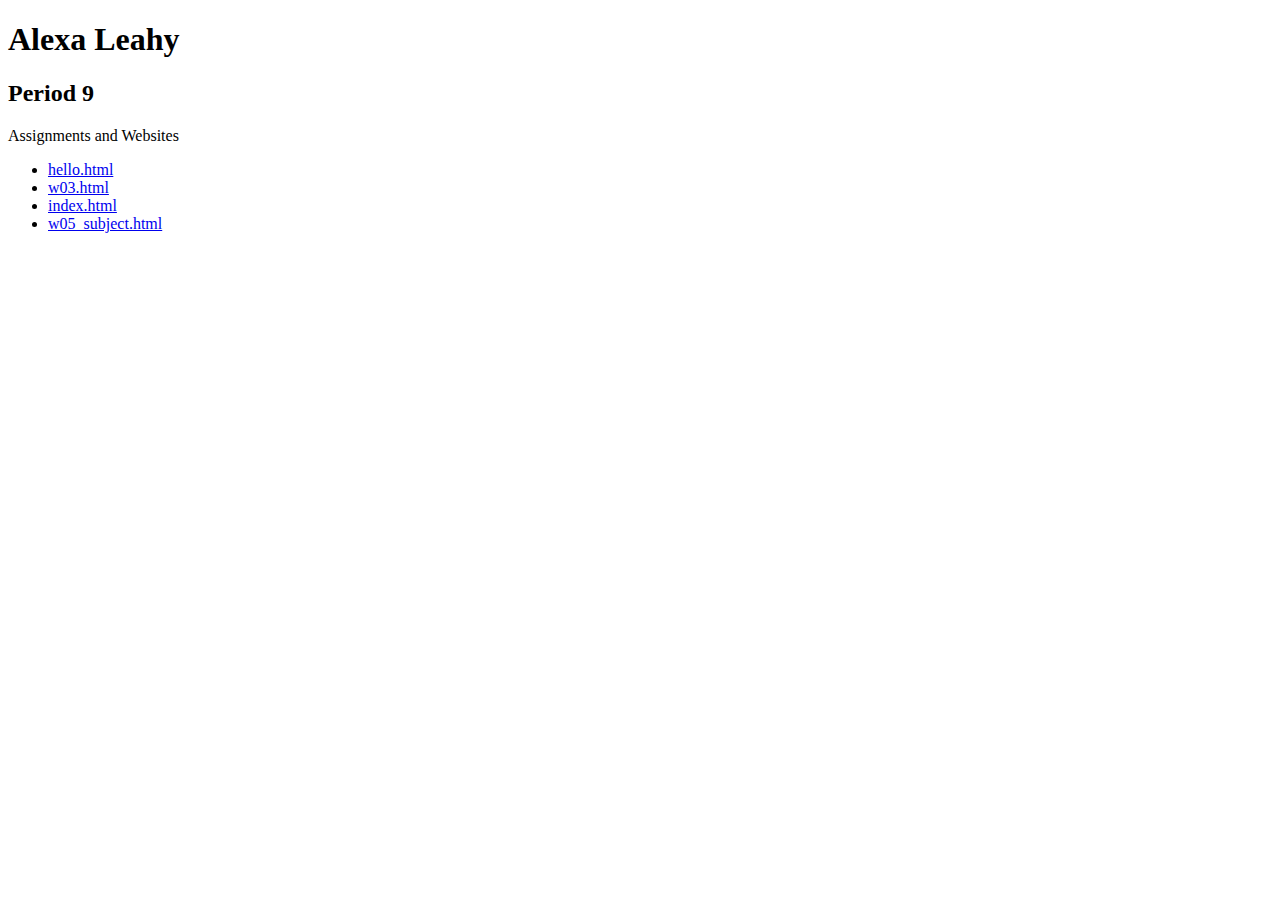
<file: index.html>
<!DOCTYPE html>

<html land="en">

    <head>
        <meta charset="utf-8">
        <title>alexa's index site</TITLE>
    </head>

<body>
    <h1> Alexa Leahy </h1>
    <h2> Period 9 </h2>

        <p> Assignments and Websites </p>

            <ul> <li> <a href="http://homer.stuy.edu/~aleahy60/hello.html"> hello.html </a> </li>
                 <li> <a href="http://homer.stuy.edu/~aleahy60/w03.html"> w03.html </a> </li>
                 <li> <a href="http://homer.stuy.edu/~aleahy60/index.html"> index.html </a> </li>
                 <li> <a href="http://homer.stuy.edu/~aleahy60/w05_subject.html"> w05_subject.html </a> </li>
            </ul>
</file>
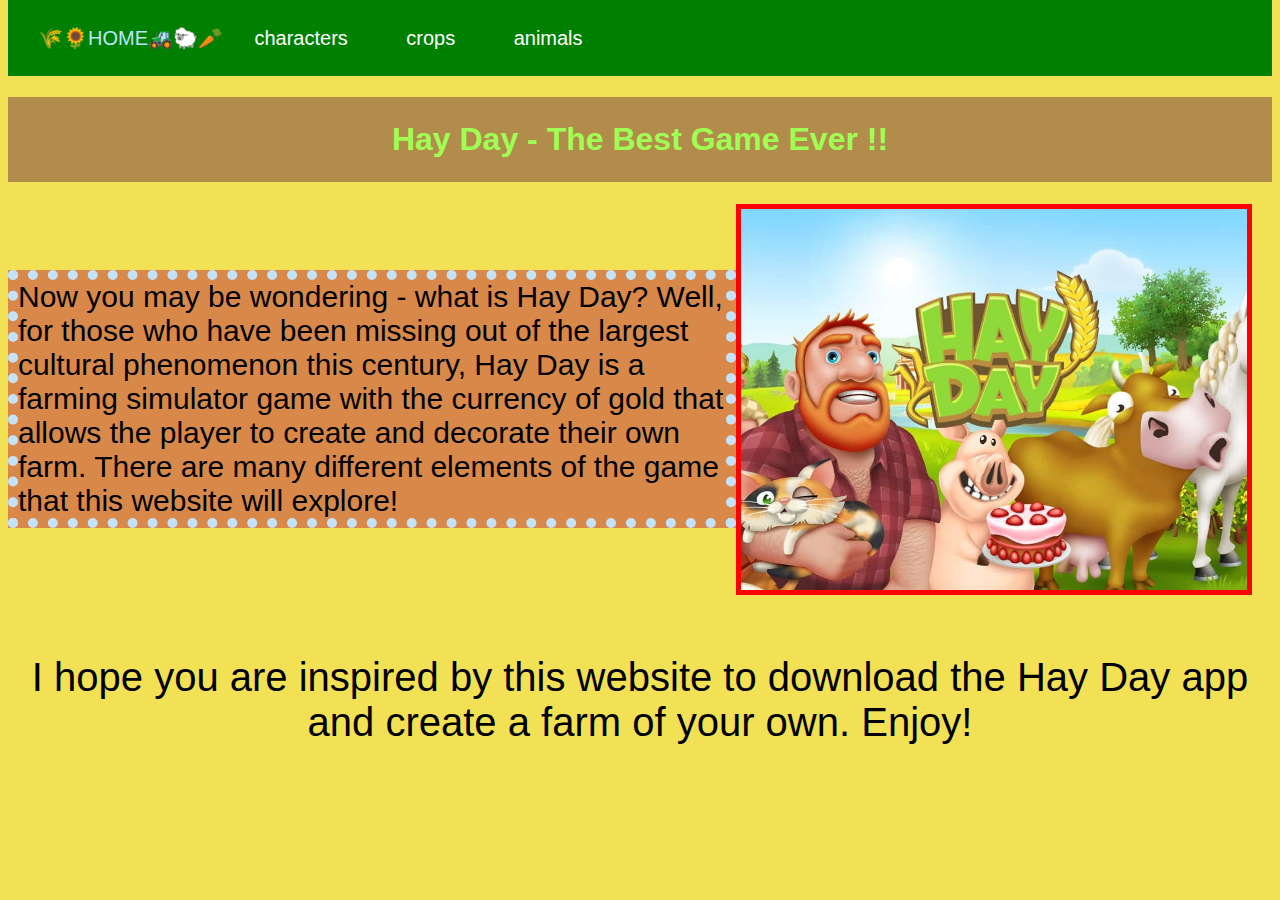
<file: site/index.html>
<!DOCTYPE html>

<html land="en">

    <head>
        <meta charset="utf-8">
        <title>home</title>
            <link rel="stylesheet" href="mystyle.css" type="text/css" >
    </head>

    <nav class="navs">
      <ul >
        <li class="navbar"> 🌾🌻HOME🚜🐑🥕 </li>
        <li class="navbar"> <a href="http://homer.stuy.edu/~aleahy60/site/characters.html"> characters </a> </li>
                <li class="navbar"> <a href="http://homer.stuy.edu/~aleahy60/site/crops.html"> crops </a> </li>
        <li class="navbar"> <a href="http://homer.stuy.edu/~aleahy60/site/animals.html"> animals </a> </li>
      </ul>
    </nav>



 <body>
     <h1 class="title"> Hay Day - The Best Game Ever !! </h1>

  <div class="main">
    <p class="intro"> Now you may be wondering - what is Hay Day? Well, for those who have been missing out of the largest
       cultural phenomenon this century, Hay Day is a farming simulator game with the currency of gold that allows the player to create and decorate their own farm.
       There are many different elements of the game that this website will explore!  </p>
    <img class="headimg" src="images/hay-day_key-art.jpg" alt="image showing hay day">

  </div>

  <p class="enjoy"> I hope you are inspired by this website to download the Hay Day app and create a farm of your own. Enjoy! </p>




 </body>
</file>
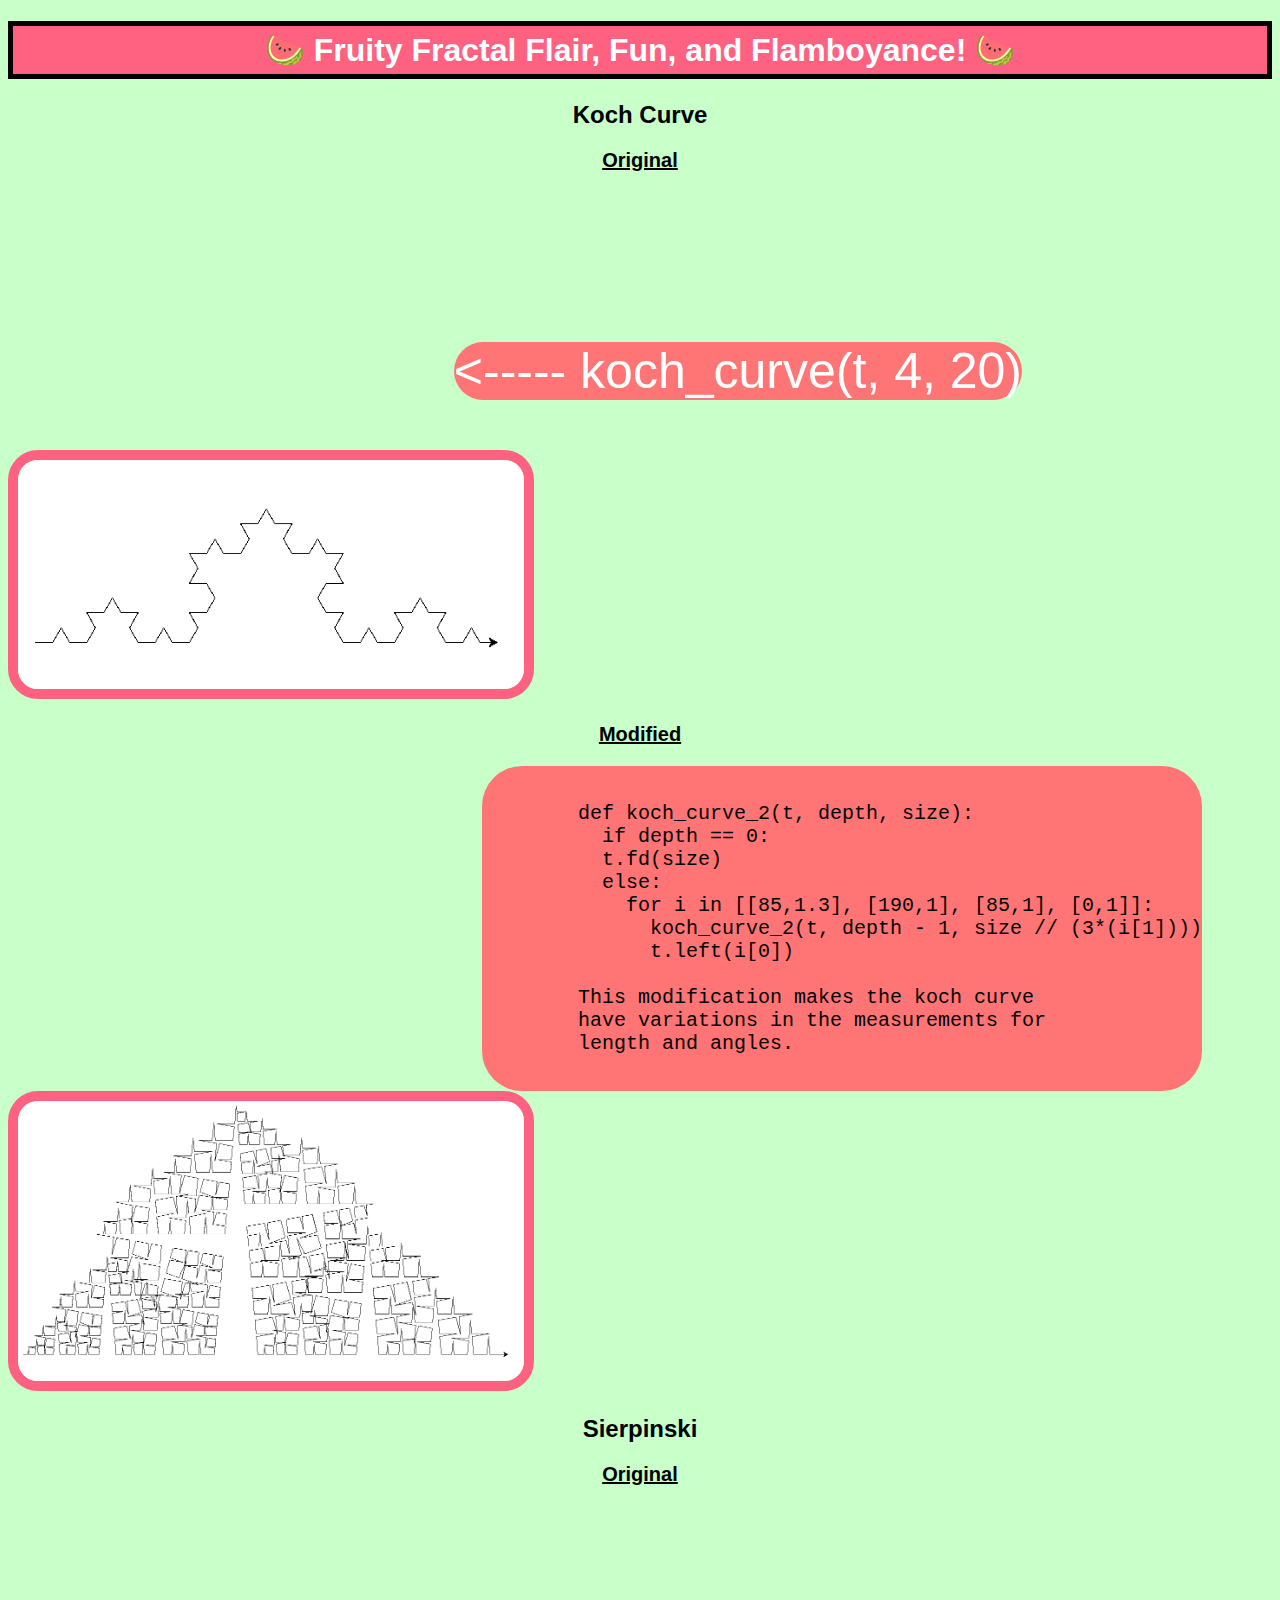
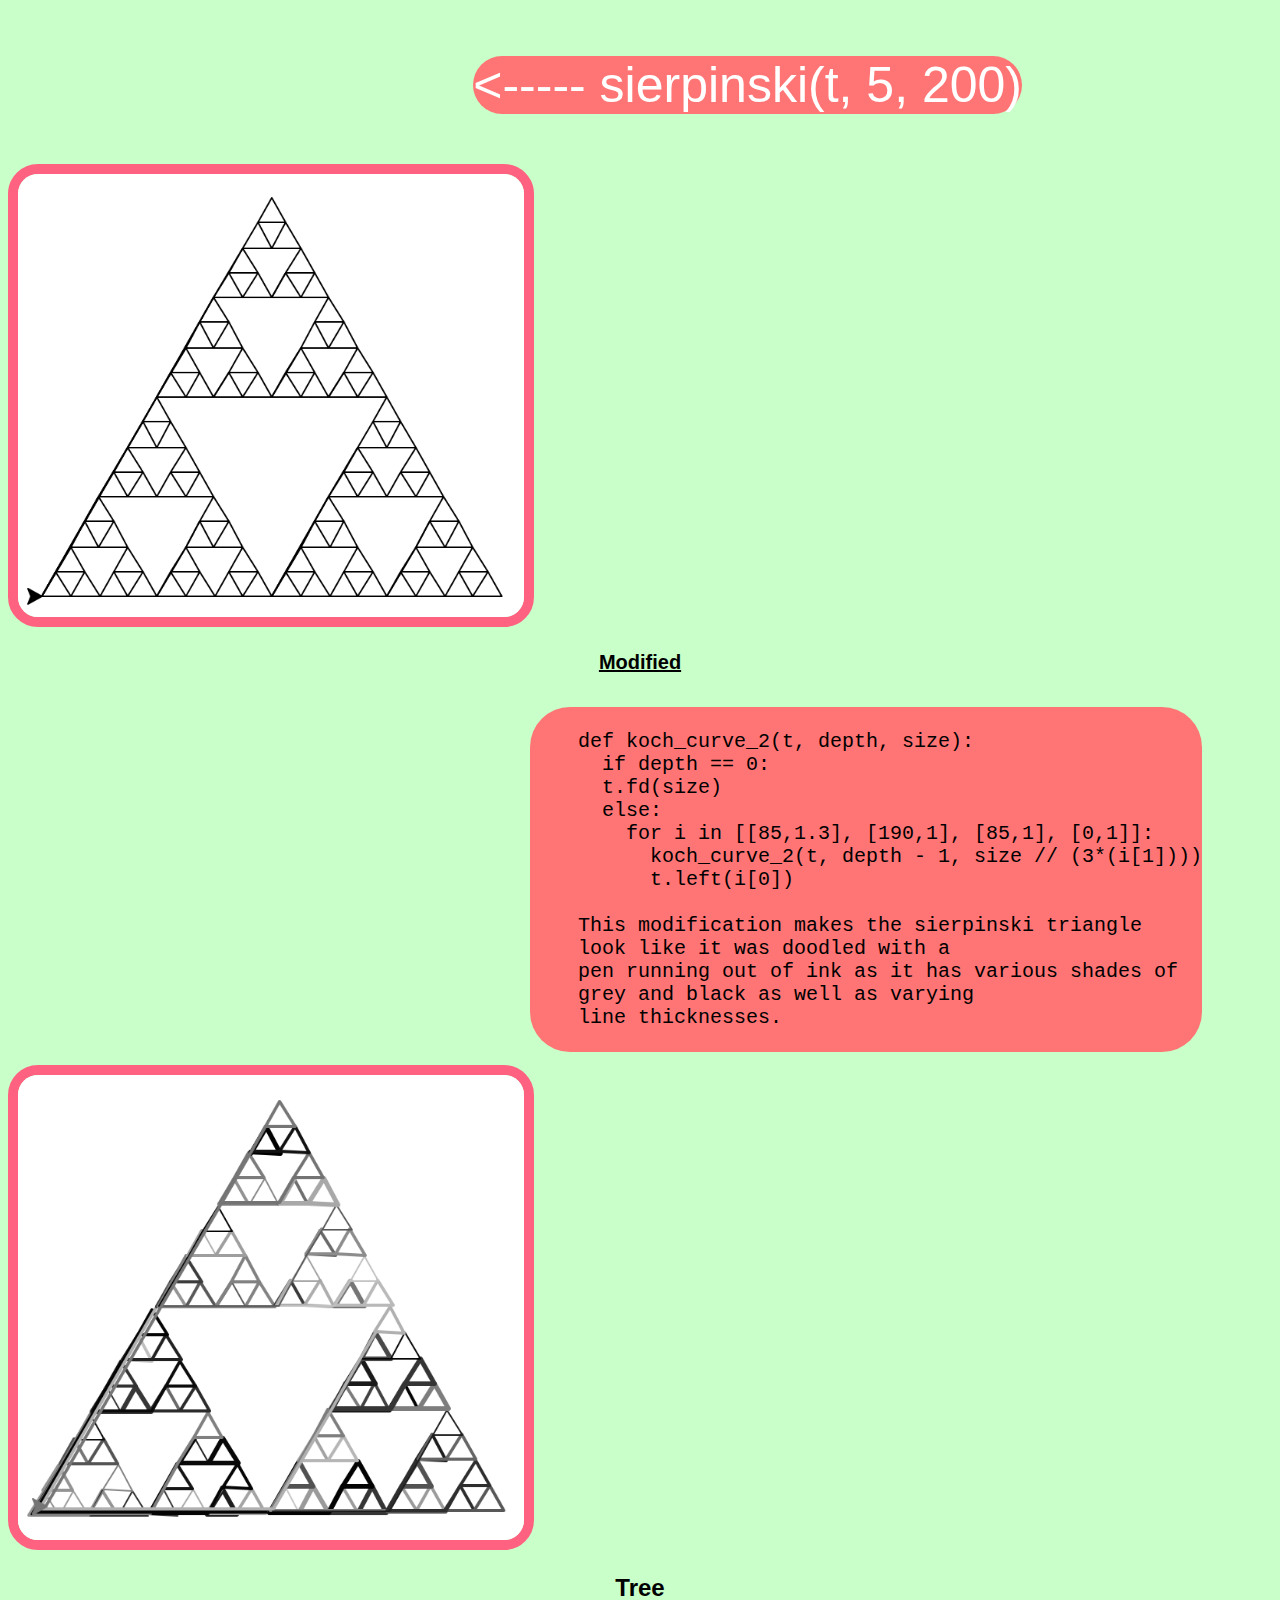
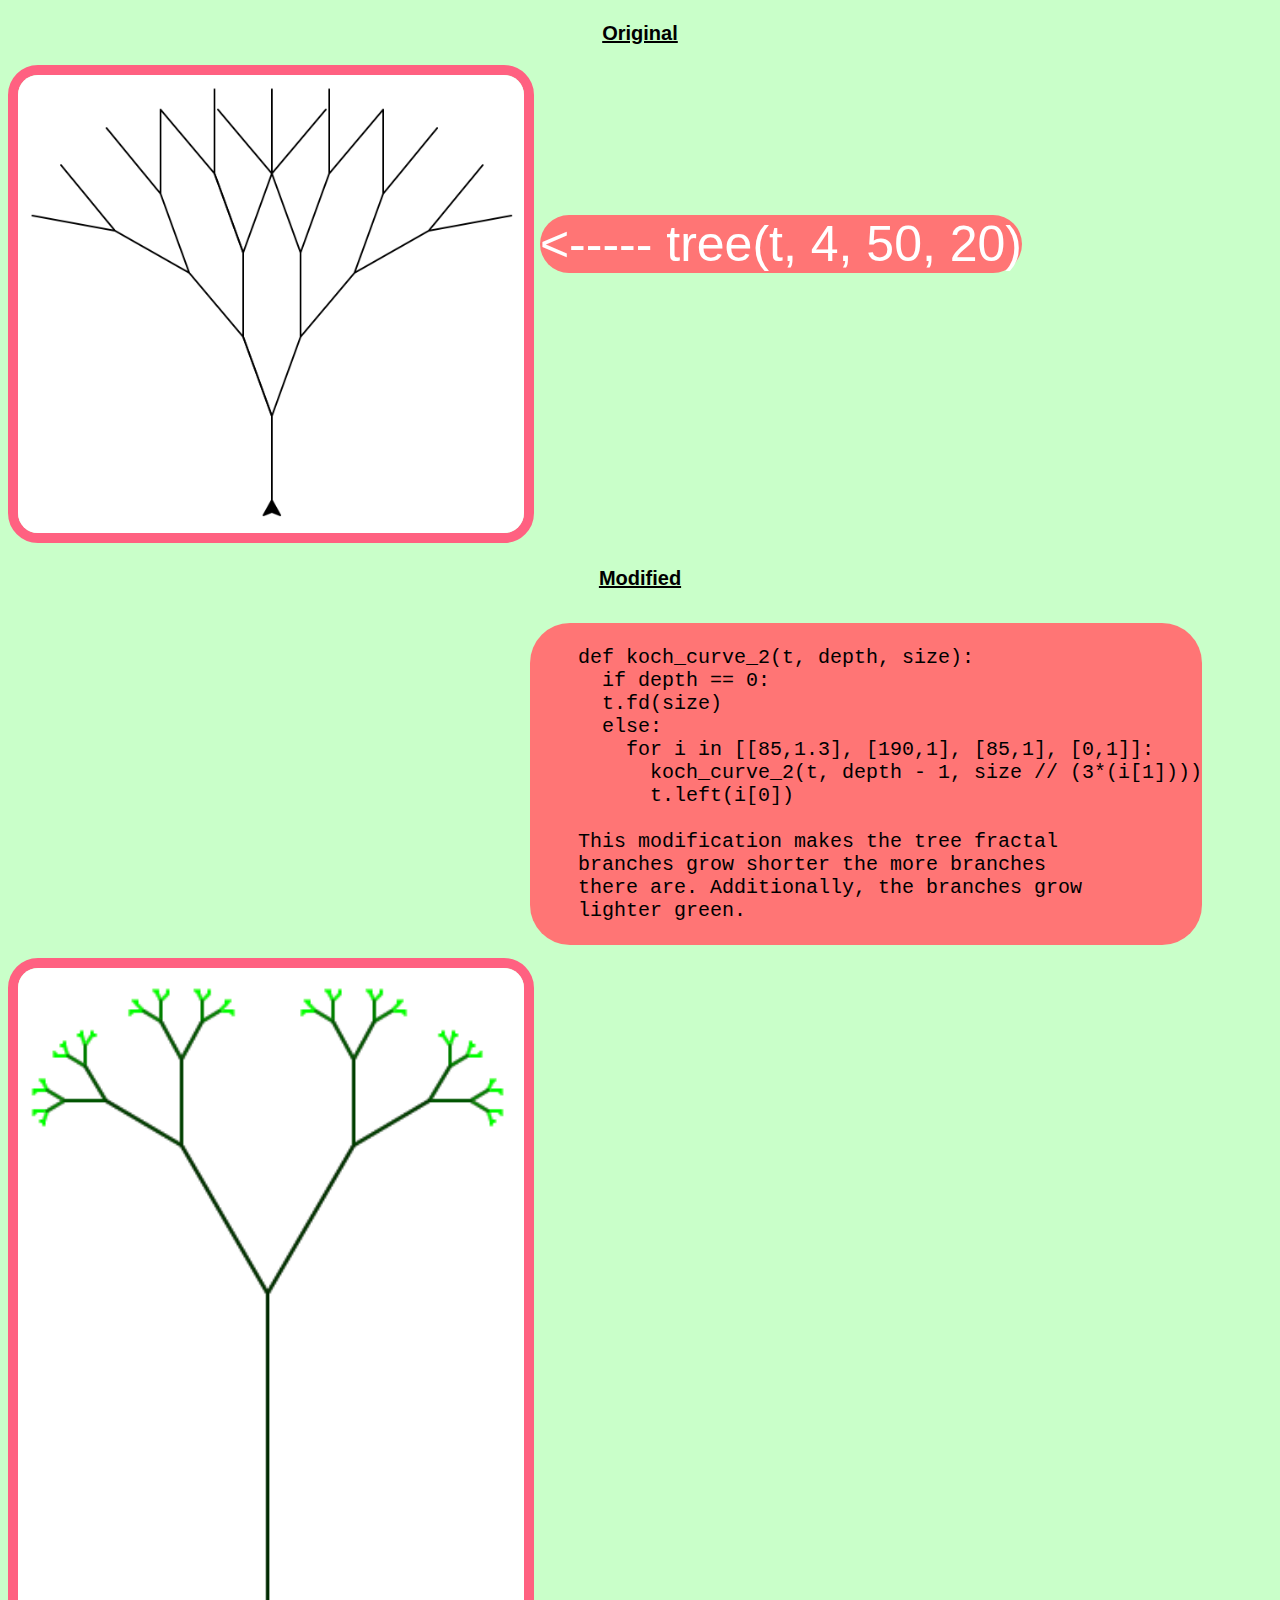
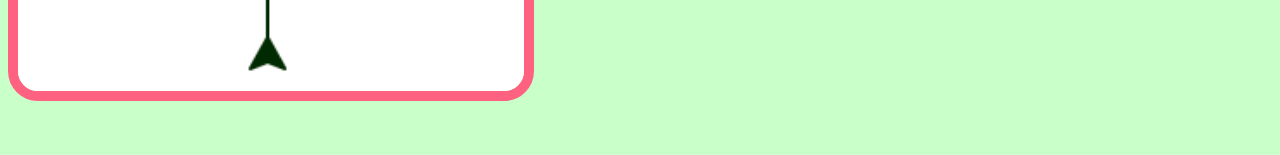
<file: fractal/fractals.html>
<!DOCTYPE html>

<html land="en">

    <head>
        <meta charset="utf-8">
        <title>Alexa's Fractals</title>
            <link rel="stylesheet" href="fractals.css" type="text/css" >
    </head>

    <h1> 🍉 Fruity Fractal Flair, Fun, and Flamboyance! 🍉 </h1>


    <h2 class = "sub"> Koch Curve </h2>
    <h3 class = "subs"> Original </h3>
      <p class = "heh"> <----- koch_curve(t, 4, 20)     </p>
        <img class="corresponding" src="images/kochreg.png" alt="regular koch curve">
    <h3 class = "subs"> Modified </h3>

    <div class= "modified_curve">
      <pre> <code>
        def koch_curve_2(t, depth, size):
          if depth == 0:
          t.fd(size)
          else:
            for i in [[85,1.3], [190,1], [85,1], [0,1]]:
              koch_curve_2(t, depth - 1, size // (3*(i[1])))
              t.left(i[0])
              
        This modification makes the koch curve
        have variations in the measurements for
        length and angles.
          </code> </pre>

                </div>
        <img class="groupy" src="images/kochmodified.png" alt="modified koch curve">



  <h2 class = "sub"> Sierpinski </h2>
  <h3 class = "subs"> Original </h3>
  <p class = "heh"> <----- sierpinski(t, 5, 200) </p>
    <img class="corresponding" src="images/sierpinskireg.png" alt="regular sierpinski">
  <h3 class = "subs"> Modified </h3>
  <pre class= "modified_curve"> <code>
    def koch_curve_2(t, depth, size):
      if depth == 0:
      t.fd(size)
      else:
        for i in [[85,1.3], [190,1], [85,1], [0,1]]:
          koch_curve_2(t, depth - 1, size // (3*(i[1])))
          t.left(i[0])

    This modification makes the sierpinski triangle
    look like it was doodled with a
    pen running out of ink as it has various shades of
    grey and black as well as varying
    line thicknesses.
      </code> </pre>
    <img class="groupy" src="images/sierpinskimodified.png" alt="modified sierpiski">

  <h2 class = "sub"> Tree </h2>
  <h3 class = "subs"> Original </h3>
  <p class = "heh"> <----- tree(t, 4, 50, 20) </p>
    <img class="corresponding" src="images/treereg.png" alt="regular tree">
  <h3 class = "subs"> Modified </h3>
  <pre class= "modified_curve"> <code>
    def koch_curve_2(t, depth, size):
      if depth == 0:
      t.fd(size)
      else:
        for i in [[85,1.3], [190,1], [85,1], [0,1]]:
          koch_curve_2(t, depth - 1, size // (3*(i[1])))
          t.left(i[0])

    This modification makes the tree fractal
    branches grow shorter the more branches
    there are. Additionally, the branches grow
    lighter green.
      </code> </pre>
    <img class="groupy" src="images/treemodified.png" alt="modified tree">
</file>
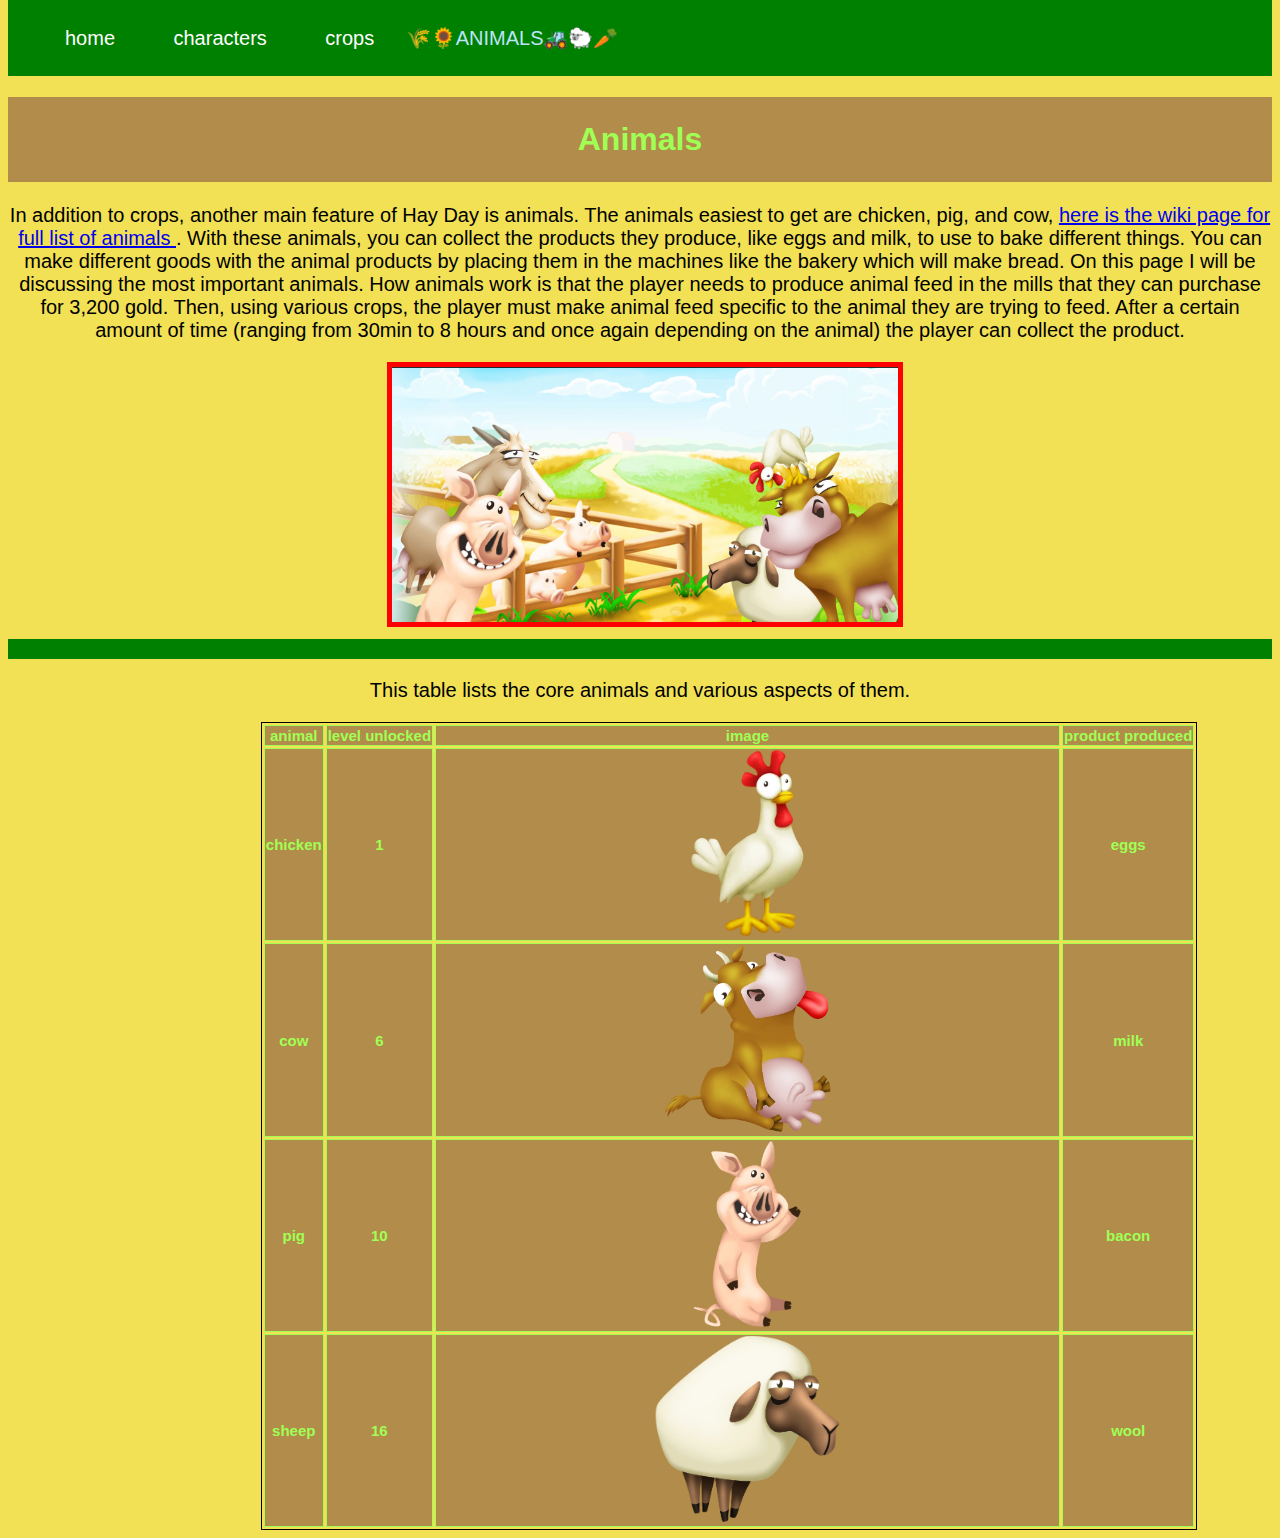
<file: site/animals.html>
<!DOCTYPE html>

<html land="en">

    <head>
        <meta charset="utf-8">
        <title>animals</TITLE>
            <link rel="stylesheet" href="mystyle.css" type="text/css" >
    </head>

    <nav class="navs">
      <ul >
        <li class="navbar"> <a href="http://homer.stuy.edu/~aleahy60/site/index.html"> home  </a> </li>
        <li class="navbar"> <a href="http://homer.stuy.edu/~aleahy60/site/characters.html"> characters </a> </li>
        <li class="navbar"> <a  href="http://homer.stuy.edu/~aleahy60/site/crops.html"> crops </a> </li>
        <li class="navbar"> 🌾🌻ANIMALS🚜🐑🥕 </li>
      </ul>
    </nav>

<body>
  <h1 class="title"> Animals </h1>
  <div class="hiiiii">
    <p class="meh"> In addition to crops, another main feature of Hay Day is animals. The animals easiest to get are chicken, pig, and cow, <a href="https://hayday.fandom.com/wiki/Category:Farm_Animals">  here is the wiki page for full list of animals </a>. With these animals, you can collect the products they produce, like eggs and milk, to use to bake different things. You can make different goods with the animal products by placing them in the machines like the bakery which will make bread. On this page I will be discussing the most important animals. How animals work is that the player needs to produce animal feed in the mills that they can purchase for 3,200 gold. Then, using various crops, the player must make animal feed specific to the animal they are trying to feed. After a certain amount of time (ranging from 30min to 8 hours and once again depending on the animal) the player can collect the product. </p>
    <img class="groupy" src="images/hay_day_animals.png" alt="hay day animals">
  </div>

  <hr>

<p class="meh"> This table lists the core animals and various aspects of them. </p>

<table>
  <tr>
    <th> animal </th>
    <th> level unlocked </th>
    <th> image </th>
    <th> product produced </th>
  </tr>
  <tr>
    <th> chicken </th>
    <th> 1 </th>
    <th> <img class="picture" src="images/chicken.png" alt="chicken"> </th>
    <th> eggs </th>
  </tr>
  <tr>
    <th> cow </th>
    <th> 6 </th>
    <th> <img class="picture" src="images/cow.png" alt="cow.png"> </th>
    <th> milk </th>
  </tr>
  <tr>
    <th> pig </th>
    <th> 10 </th>
    <th> <img class="picture" src="images/pig.png"> </th>
    <th> bacon </th>
  </tr>
  <tr>
    <th> sheep </th>
    <th> 16 </th>
    <th> <img class="picture" src="images/sheep.png"> </th>
    <th> wool </th>
  </tr>
</table>

















</body>
</file>
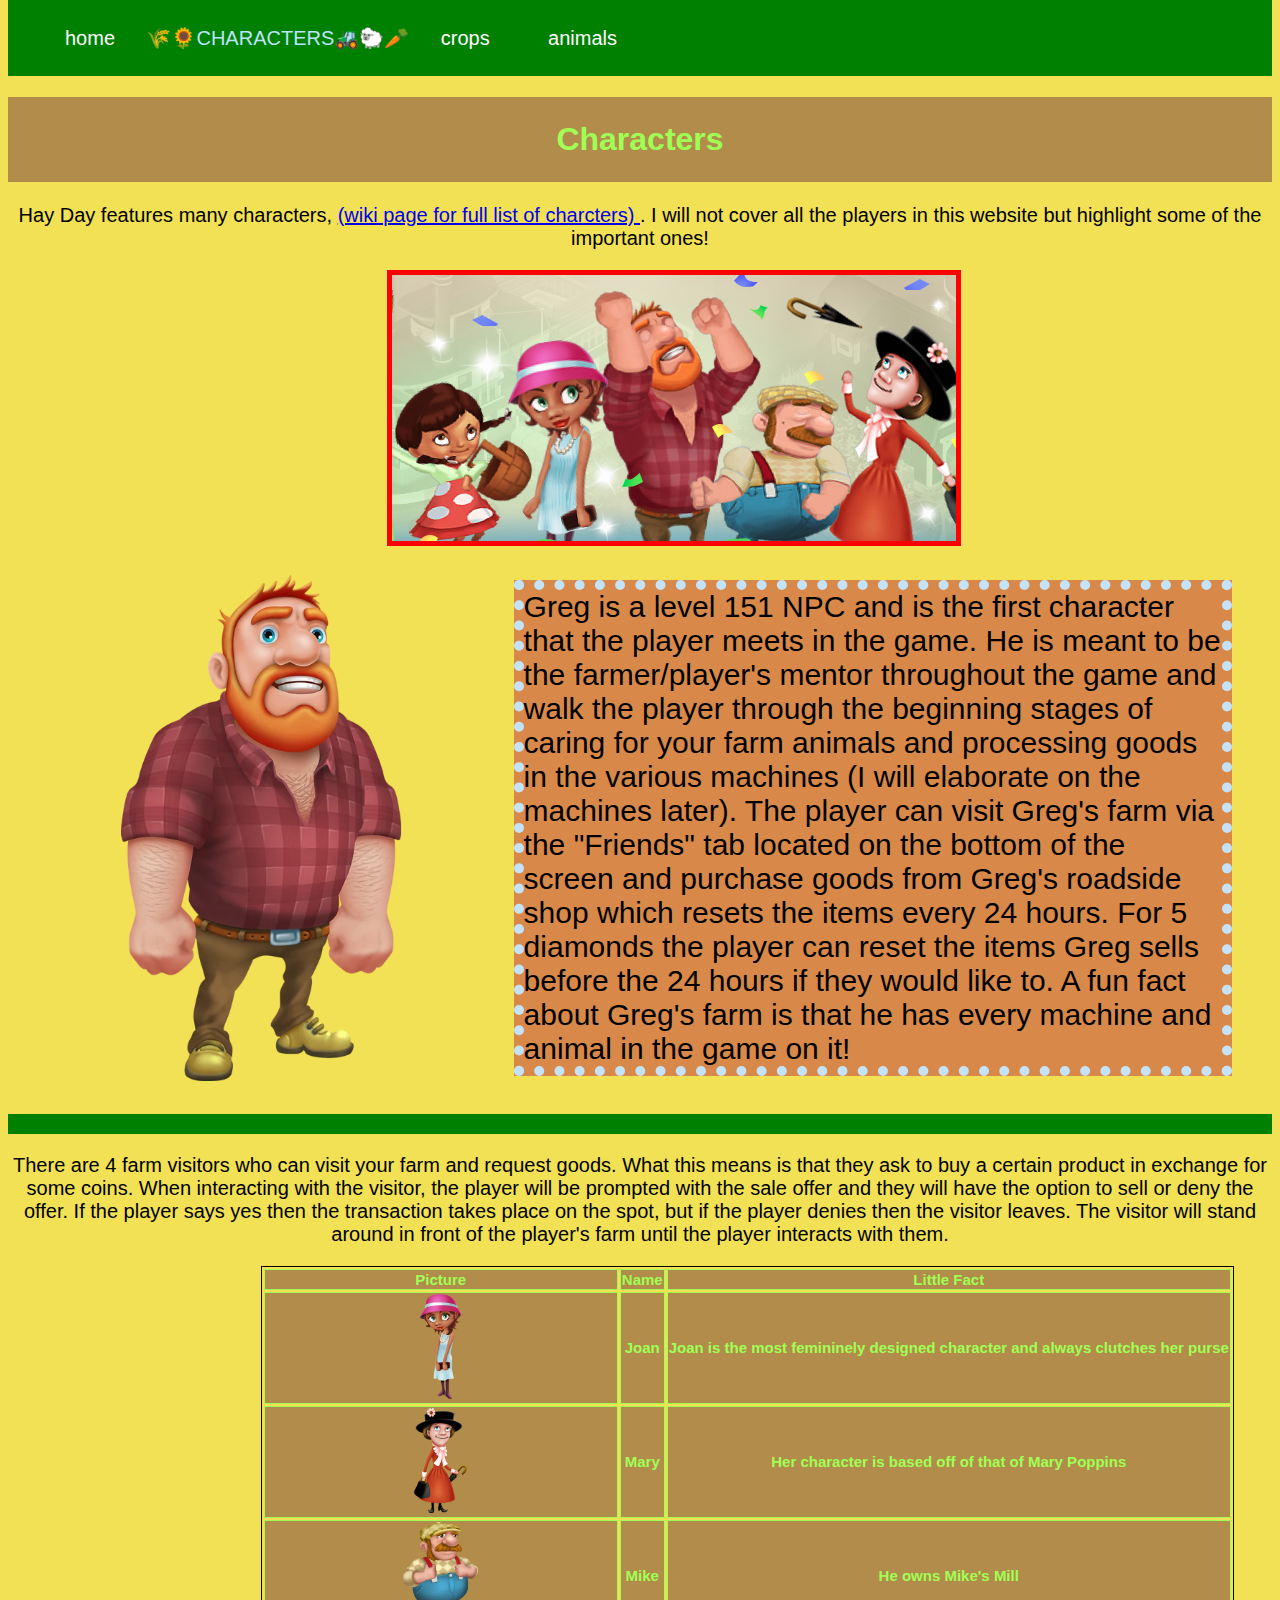
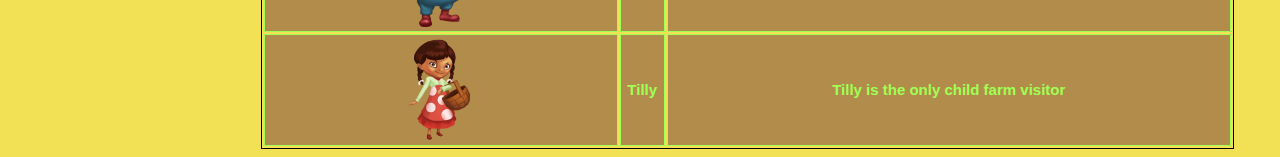
<file: site/characters.html>
<!DOCTYPE html>

<html land="en">

    <head>
        <meta charset="utf-8">
        <title>characters</TITLE>
            <link rel="stylesheet" href="mystyle.css" type="text/css" >
    </head>

    <nav class="navs">
      <ul >
        <li class="navbar"> <a href="http://homer.stuy.edu/~aleahy60/site/index.html"> home  </a> </li>
        <li class="navbar"> 🌾🌻CHARACTERS🚜🐑🥕 </li>
        <li class="navbar"> <a  href="http://homer.stuy.edu/~aleahy60/site/crops.html"> crops </a> </li>
        <li class="navbar"> <a href="http://homer.stuy.edu/~aleahy60/site/animals.html"> animals </a> </li>
      </ul>
    </nav>

<body>

<h1 class="title"> Characters </h1>
<div class="hiiiii">
  <p class="meh"> Hay Day features many characters,  <a href="https://hayday.fandom.com/wiki/Category:Characters"> (wiki page for full list of charcters) </a>. I will not cover all the players in this website but highlight some of the important ones!  </p>
  <img class="group" src="images/group.png" alt="picture of the main characters">
</div>


<div class="imageleft">
    <img class="picture1" src="images/Greg.jpg" alt="portrait of Greg">
  <p class="text1"> Greg is a level 151 NPC and is the first character that the player meets in the game. He is meant to be the farmer/player's mentor throughout the game and walk the player through the beginning stages of caring for your farm animals and processing goods in the various machines (I will elaborate on the machines later). The player can visit Greg's farm via the "Friends" tab located on the bottom of the screen and purchase goods from Greg's roadside shop which resets the items every 24 hours. For 5 diamonds the player can reset the items Greg sells before the 24 hours if they would like to. A fun fact about Greg's farm is that he has every machine and animal in the game on it!
</div>

<hr>

<div class="stacked">
  <p class="meh"> There are 4 farm visitors who can visit your farm and request goods. What this means is that they ask to buy a certain product in exchange for some coins. When interacting with the visitor, the player will be prompted with the sale offer and they will have the option to sell or deny the offer. If the player says yes then the transaction takes place on the spot, but if the player denies then the visitor leaves. The visitor will stand around in front of the player's farm until the player interacts with them. </p>
  <table>
      <tr>
        <th> Picture </th>
        <th> Name </th>
        <th> Little Fact </th>
      </tr>
      <tr>
        <th> <img class="picture" src="images/hay_day_joan.png" alt="portrait of Joan"> </th>
        <th> Joan </th>
        <th> Joan is the most femininely designed character and always clutches her purse </th>
      </tr>
      <tr>
        <th> <img class="picture" src="images/hay_day_mary.png" alt="portrait of Mary"> </th>
        <th> Mary </th>
        <th> Her character is based off of that of Mary Poppins </th>
      </tr>
      <tr>
        <th> <img class="picture" src="images/hay_day_mike.png" alt="portrait of Mike"> </th>
        <th> Mike </th>
        <th> He owns Mike's Mill </th>
      </tr>
      <tr>
        <th> <img class="picture" src="images/hay_day_tilly.png" alt="portrait of Tilly"> </th>
        <th> Tilly </th>
        <th> Tilly is the only child farm visitor </th>
      </tr>
  </table>

</body>
</file>
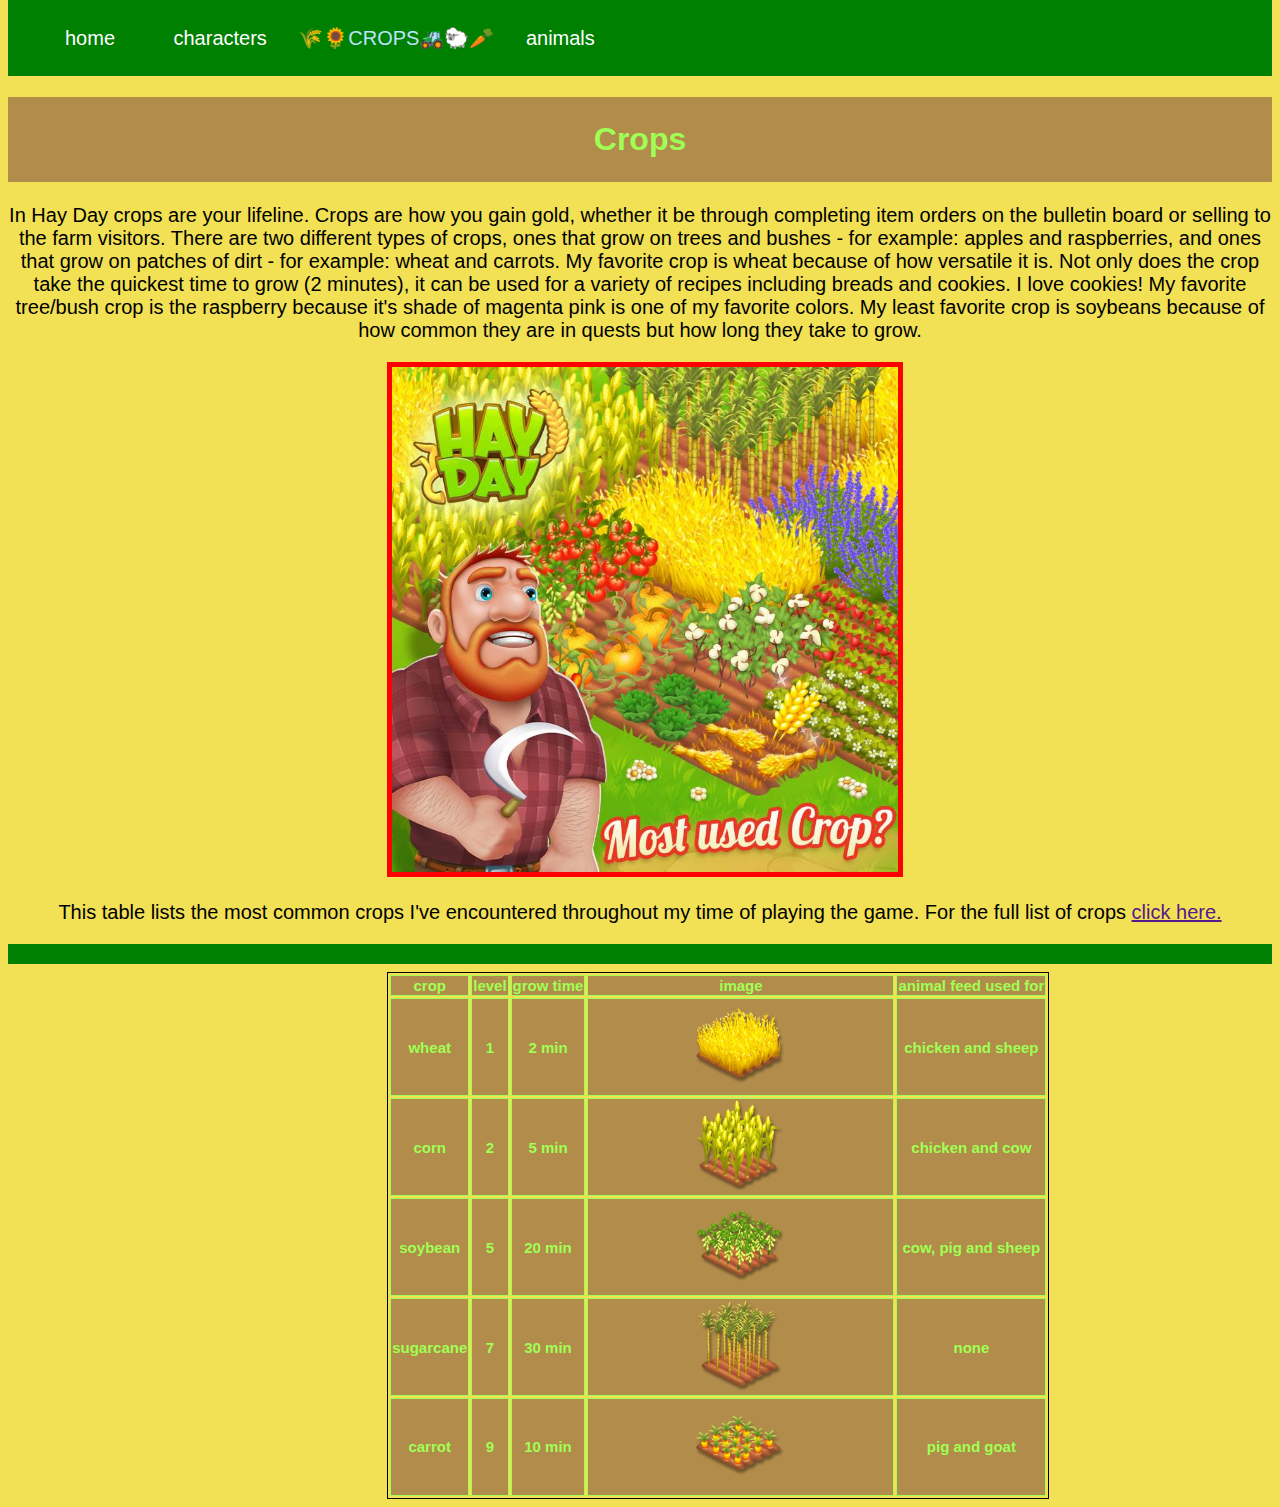
<file: site/crops.html>
<!DOCTYPE html>

<html land="en">

    <head>
        <meta charset="utf-8">
        <title>crops</TITLE>
            <link rel="stylesheet" href="mystyle.css" type="text/css" >
    </head>

    <nav class="navs">
      <ul >
        <li class="navbar"> <a href="http://homer.stuy.edu/~aleahy60/site/index.html"> home  </a> </li>
        <li class="navbar"> <a href="http://homer.stuy.edu/~aleahy60/site/characters.html"> characters </a> </li>
        <li class="navbar"> 🌾🌻CROPS🚜🐑🥕 </li>
        <li class="navbar"> <a href="http://homer.stuy.edu/~aleahy60/site/animals.html"> animals </a> </li>
      </ul>
    </nav>

<body>

  <h1 class="title"> Crops </h1>

  <div class="cropsss">
    <p class="meh"> In Hay Day crops are your lifeline. Crops are how you gain gold, whether it be through completing item orders on the bulletin board or selling to the farm visitors. There are two different types of crops, ones that grow on trees and bushes - for example: apples and raspberries, and ones that grow on patches of dirt - for example: wheat and carrots. My favorite crop is wheat because of how versatile it is. Not only does the crop take the quickest time to grow (2 minutes), it can be used for a variety of recipes including breads and cookies. I love cookies! My favorite tree/bush crop is the raspberry because it's shade of magenta pink is one of my favorite colors. My least favorite crop is soybeans because of how common they are in quests but how long they take to grow. </p>
    <img class="groupy" src="images/crops.jpg" alt="hay day crops">
  </div>

  <p class="meh"> This table lists the most common crops I've encountered throughout my time of playing the game. For the full list of crops <a href src="https://hayday.fandom.com/wiki/Crops"> click here. </a> </p>

<hr>

<table class="croptable">
  <tr>
    <th> crop </th>
    <th> level </th>
    <th> grow time </th>
    <th> image </th>
    <th> animal feed used for </th>
  </tr>
  <tr>
    <th> wheat </th>
    <th> 1 </th>
    <th> 2 min </th>
    <th> <img class="picture" src="images/wheat.png" alt="wheat"> </th>
    <th> chicken and sheep </th>
  </tr>
  <tr>
    <th> corn </th>
    <th> 2 </th>
    <th> 5 min </th>
    <th> <img class="picture" src="images/corn.png" alt="corn"> </th>
    <th> chicken and cow </th>
  </tr>
  <tr>
    <th> soybean </th>
    <th> 5 </th>
    <th> 20 min </th>
    <th> <img class="picture" src="images/soybean.png" alt="soybean"> </th>
    <th> cow, pig and sheep </th>
  </tr>
  <tr>
    <th> sugarcane </th>
    <th> 7 </th>
    <th> 30 min </th>
    <th> <img class="picture" src="images/sugarcane.png" alt="sugarcane"> </th>
    <th> none </th>
  </tr>
  <tr>
    <th> carrot </th>
    <th> 9 </th>
    <th> 10 min </th>
    <th> <img class="picture" src="images/carrot.png" alt="carrot"> </th>
    <th> pig and goat </th>
  </tr>
</table>

</body>
</file>
<file: site/mystyle.css>
.title {
  color: rgb(159,295,84);
  text-align: center;
  border: 4px solid rgb(178 140 74);
  background-color: rgb(178 140 74);
  padding: 20px;
}

p {
  color: black;
}

body {
  background-color:  rgb(242,225,84);
  font-family: Arial, Helvetica, sans-serif;
  margin-top: 0;
}

hr {
  border: 10px solid green;
}

/* nav bar */
nav {
  border-bottom: 1px solid black;
  text-decoration: none;
  border: 0px;
  length: 100%;
}

.navs ul {
  list-style-type: none;
padding-left: 20px;
  padding-right: 100px;
  text-decoration: none;
  color: red;
    text-align: left;
}

 .navs a {
  padding: 27px;
  color: white;
  text-decoration: none;
    text-align: left;
}

.navs {
  background-color: green ;
  padding: 10px;
  text-align: center;
}

.navs li {
  color: rgb(189, 227, 250);
    text-align: left;
  font-size: 20px;
}

.navs a:hover{
  background-color: #d53626;
}

.navbar {
  display: inline-block;
  text-decoration: bold;
  text-align: left;
  color: white;
}

.headimg {
  width: 40%;
  height: 15%;
  margin-right: 20px;
  border: 5px solid red
}

/* home page */
.main {
  display: flex;
  align-items: center;
}

.intro {
  width: 60%;
  font-size: 30px;
  background-color: rgb(216 137 74);
  border: 10px dotted rgb(196, 226,248);
}

.enjoy {
  font-size: 40px;
  text-align: center;
  padding: 20px;
}

/* characters page */
 .group {
    margin-left: 30%;
      border: 5px solid red;
  }

  .meh {
    text-align: center;
    font-size: 20px;
  }

.imageleft {
  display: flex;
  align-items: center;
}

.picture1 {
  width: 40%;
  height: 60%;
  float: left;
  left: 0px;
}

.text1 {
  width: 60%;
  font-size: 30px;
  background-color: rgb(216 137 74);
  border: 10px dotted rgb(196, 226,248);
  right: 0px;
  margin-right: 40px;
}

/* table */
table, th, tr {
  border: 1px solid;
}

table {
  margin-left: 20%;
}

th {
  background-color: rgb(178 140 74);
  color: rgb(159,295,84);
  font-size: 15px;
}

/* animals page */

.groupy {
  margin-left: 30%;
  border: 5px solid red;
  height: 40%;
  width: 40%;
}

.picture {
  width: 30%;
  height: 30%;
}

/* crops page */

.croptable {
  margin-left: 30%;
}
</file>
<file: fractal/fractals.css>
body {
  background-color: #c9ffc9;
  font-family: arial;
}

h1 {color: white;
   background-color: #ff6181;
   padding-top: 5px;
   padding-bottom: 5px;
   text-align: center;
  border-style: solid;
  border-color: black;
  border-width: 5px;
}

.sub {
  text-align: center;
}

.subs {
  text-align: center;
  text-decoration: underline;
  font-size: 20px;
}

img {
  width: 40%;
  height: 20%;
  border-style: solid;
  border-radius: 30px;
  border-width: 10px;
  border-color: #ff6181;
}

.heh {
  display: flex;
  float: right;
  margin-right: 250px;
  margin-top: 150px;
  font-size: 50px;
  background-color: #ff7575;
  border-radius: 40px;
  color: white;

}

.modified_curve {
  display: flex;
  float: right;
  margin-right: 70px;
  background-color: #ff7575;
    border-radius: 40px;
}


code {
  font-size: 20px;
}
</file>
